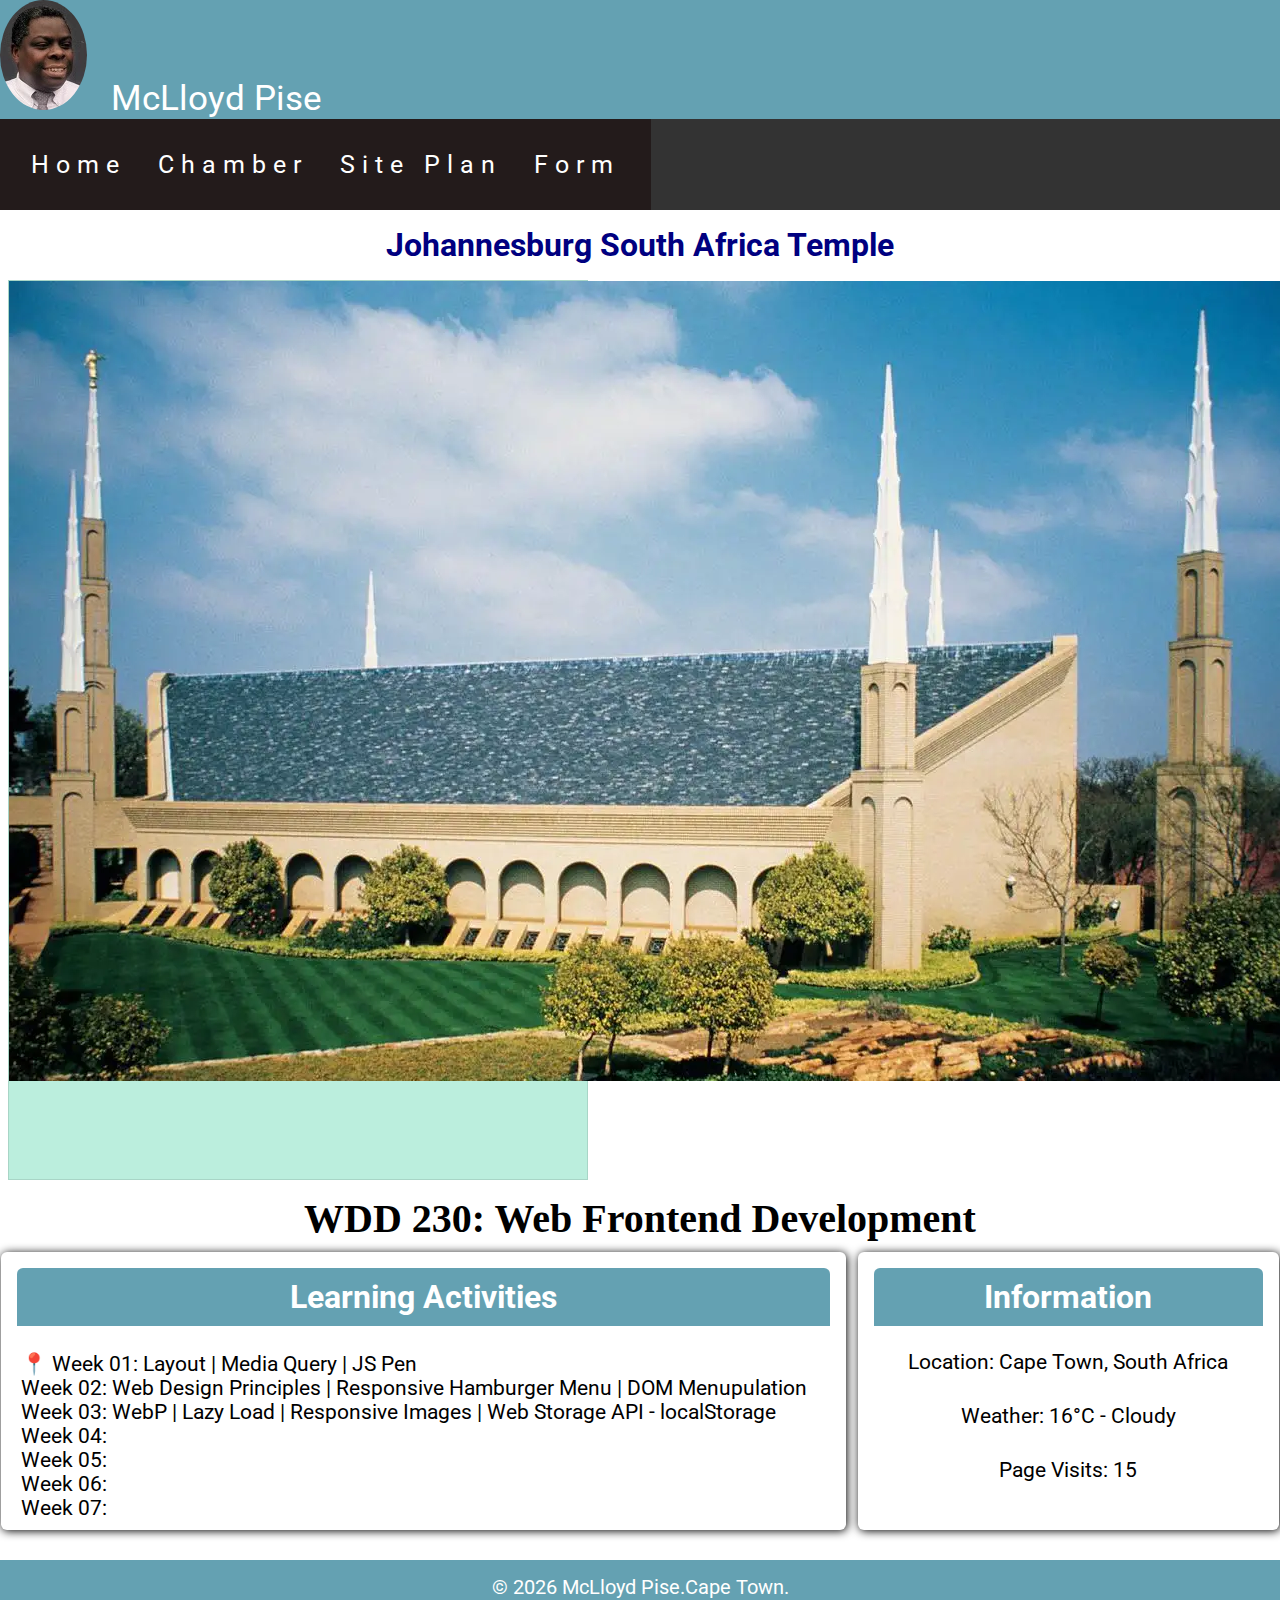
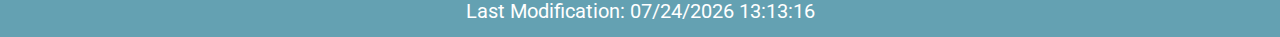
<file: index.html>
<!DOCTYPE html>
<html lang="en">
  <head>
    <meta charset="UTF-8" />
    <meta name="viewport" content="width=device-width, initial-scale=1.0" />
    <title>McLloyd Pise - WDD 230 - Web Frontend Development</title>
    <link rel="preconnect" href="https://fonts.googleapis.com" />
    <link rel="preconnect" href="https://fonts.gstatic.com" crossorigin />
    <link
      href="https://fonts.googleapis.com/css2?family=Roboto:ital,wght@0,100;0,300;0,400;0,500;0,700;0,900;1,100;1,300;1,400;1,500;1,700;1,900&display=swap"
      rel="stylesheet"
    />
    <meta
      name="description"
      content="WDD 230 - Web Frontend Development,course assignment portal by McLloyd Pise"
    />
    <meta name="author" content="McLloyd Pise" />
    <meta property="og:title" content="My Home Page Portal" />
    <meta property="og:type" content="website" />
    <meta property="og:image" content="images/img-mclloyd-pise.webp" />
    <meta property="og:url" content="https://github.com/mclloydp/wdd230" />
    <link rel="stylesheet" href="styles/normalize.css">
    <link rel="stylesheet" href="styles/base.css" />
    <link rel="stylesheet" href="styles/larger.css" />
    <link rel="icon" href="/images/maitland-chamber-of-commerce-favicon1.png" />
  </head>
  <body>
    <header>
      <img src="images/img-mclloyd-pise.webp" alt="Profile Picture" />
      <span> McLloyd Pise </span>
    </header>
    <button id="menu"></button>
    <nav class="navigation">
      <ul>
        <li><a href="index.html">Home</a></li>
        <li><a href="chamber/index.html">Chamber</a></li>
        <li><a href="week01/chamber-site-plan.html">Site Plan</a></li>
        <li><a href="">Form</a></li>
      </ul>
    </nav>
    <h2>Johannesburg South Africa Temple</h2>
    <div class="hero">
      <picture>
        <source
          srcset="images/johannesburg-south-africa-temple-large.jpg"
          media="(max-width:960px)"
        />
        <source
          srcset="images/johannesburg-south-africa-temple-small.jpg"
          media="(max-width:400px)"
        />
        <img
          src="images/johannesburg-south-africa-temple-lds-83166-wallpaper.webp"
          alt="hero image"
        />
      </picture>
    </div>

    <main>
      <h1>WDD 230: Web Frontend Development</h1>

      <section class="card">
        <h2>Learning Activities</h2>
        <ul>
          <li class="active">
            <a href="week01/holygrail.html">Week 01: Layout</a> |
            <a href="#">Media Query</a> |
            <a href="#">JS Pen</a>
          </li>
          <li>
            Week 02: <a href="week02/design.html">Web Design Principles </a> |
            <a href="https://codepen.io/mclloydp/pen/MWdNXNW">Responsive Hamburger Menu</a> |
            <a href="week02/bom.html">DOM Menupulation</a>
          </li>
          <li>
            Week 03: <a href="week03/images/landscape.webp">WebP</a> |
            <a href="week03/lazyload.html">Lazy Load</a> |
            <a href="week03/responsive-images.html">Responsive Images</a> |
            <a href="week03/bom.html">Web Storage API - localStorage</a>
          </li>
          <li><a href="#">Week 04:</a></li>
          <li><a href="#">Week 05:</a></li>
          <li><a href="#">Week 06:</a></li>
          <li><a href="#">Week 07:</a></li>
        </ul>
      </section>
      <section class="card">
        <h2>Information</h2>

        <p>Location: Cape Town, South Africa</p>
        <p>Weather: 16°C - Cloudy</p>
        <p>Page Visits: 15</p>
      </section>
    </main>
    <footer>
      <p>&copy; <span id="currentYear"></span> McLloyd Pise.Cape Town.</p>
      <p id="lastModified"></p>
    </footer>
    <script src="scripts/getDates.js"></script>
    <script src="scripts/hamburgerMenu.js"></script>
  </body>
</html>
</file>
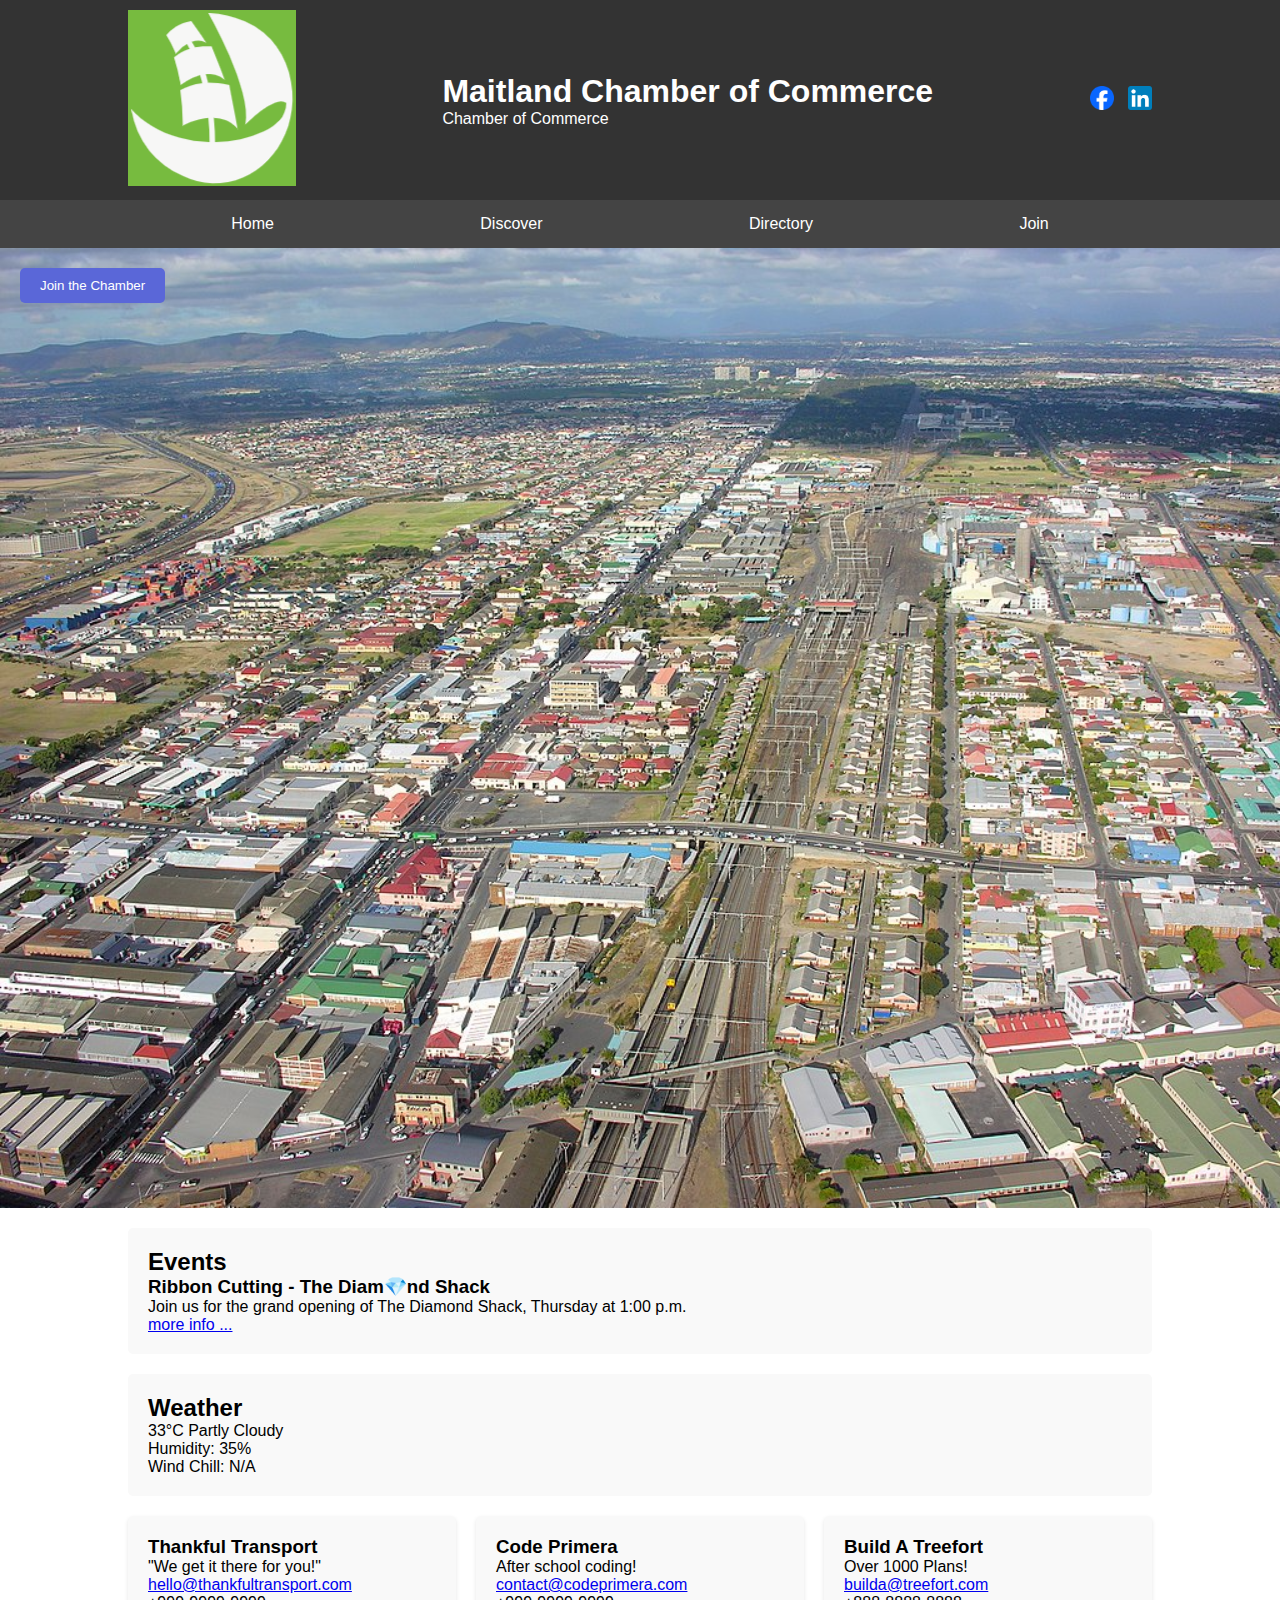
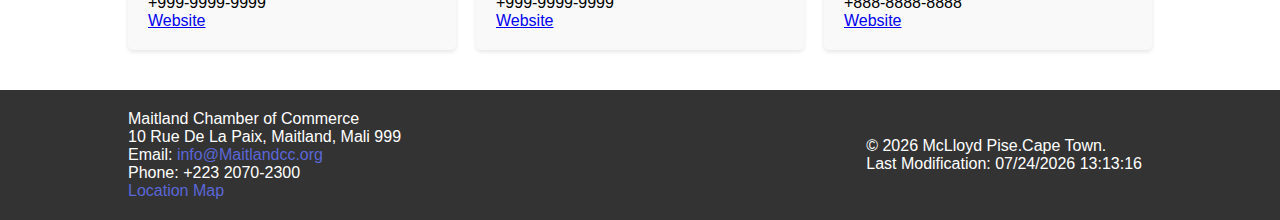
<file: chamber/index.html>
<!DOCTYPE html>
<html lang="en">
<head>
    <meta charset="UTF-8">
    <meta name="viewport" content="width=device-width, initial-scale=1.0">
    <title>Maitland Chamber of Commerce</title>
    <link rel="preconnect" href="https://fonts.googleapis.com">
    <link rel="preconnect" href="https://fonts.gstatic.com" crossorigin>
    <link href="https://fonts.googleapis.com/css2?family=Roboto:ital,wght@0,100;0,300;0,400;0,500;0,700;0,900;1,100;1,300;1,400;1,500;1,700;1,900&display=swap" rel="stylesheet">
    <link rel="stylesheet" href="/chamber/styles/base.css">
    <link rel="stylesheet" href="/chamber/styles/larger.css">
    <link rel="icon" href="/chamber/images/maitland-chamber-of-commerce-favicon.png">
</head>
<body>
    <header>
        <div class="container">
            <div class="logo">
                <img src="/chamber/images/discovery_chamber_of_commerce_icon.png" alt="Maitland Chamber of Commerce">
                
            </div>
            <div>
                <h1>Maitland Chamber of Commerce</h1>
                <p>Chamber of Commerce</p>
            </div>
            <div class="social-icons">
                <a href="https://facebook.com"><img src="/chamber/images/Facebook_Logo_2023.png" alt="Facebook"></a>
                <a href="https://www.linkedin.com/"><img src="/chamber/images/LinkedIn_icon.svg.png" alt="LinkedIn"></a>
            </div>
        </div>
    </header>
    <nav>
        <ul class="container">
            <li><a href="#">Home</a></li>
            <li><a href="#">Discover</a></li>
            <li><a href="#">Directory</a></li>
            <li><a href="#">Join</a></li>
        </ul>
    </nav>
    <main>
        <section class="hero">
            <img src="/chamber/images/maitland-chamber-of-commerce-banner.JPG" alt="Scenic View">
            <button class="join-button">Join the Chamber</button>
        </section>
        <section class="events container">
            <h2>Events</h2>
            <div class="event">
                <h3>Ribbon Cutting - The Diam💎nd Shack</h3>
                <p>Join us for the grand opening of The Diamond Shack, Thursday at 1:00 p.m.</p>
                <a href="#">more info ...</a>
            </div>
        </section>
        <section class="weather container">
            <h2>Weather</h2>
            <p>33°C Partly Cloudy</p>
            <p>Humidity: 35%</p>
            <p>Wind Chill: N/A</p>
        </section>
        <section class="advertisements container">
            <div class="ad">
                <h3>Thankful Transport</h3>
                <p>"We get it there for you!"</p>
                <p><a href="mailto:hello@thankfultransport.com">hello@thankfultransport.com</a></p>
                <p>+999-9999-9999</p>
                <a href="#">Website</a>
            </div>
            <div class="ad">
                <h3>Code Primera</h3>
                <p>After school coding!</p>
                <p><a href="mailto:contact@codeprimera.com">contact@codeprimera.com</a></p>
                <p>+999-9999-9999</p>
                <a href="#">Website</a>
            </div>
            <div class="ad">
                <h3>Build A Treefort</h3>
                <p>Over 1000 Plans!</p>
                <p><a href="mailto:builda@treefort.com">builda@treefort.com</a></p>
                <p>+888-8888-8888</p>
                <a href="#">Website</a>
            </div>
        </section>
    </main>
    <footer>
        <div class="container">
            <div class="contact-info">
                <p>Maitland Chamber of Commerce</p>
                <p>10 Rue De La Paix, Maitland, Mali 999</p>
                <p>Email: <a href="mailto:info@Maitlandcc.org">info@Maitlandcc.org</a></p>
                <p>Phone: +223 2070-2300</p>
                <a href="#">Location Map</a>
            </div>
            <div class="credits">
                <p>&copy; <span id="currentYear"></span> McLloyd Pise.Cape Town.</p>
                
                <p id="lastModified"></p>
            </div>
        </div>
    </footer>
    
    <script src="scripts/getDates.js"></script>
    <script src="scripts/hamburgerMenu.js"></script>
</body>
</html>
</file>
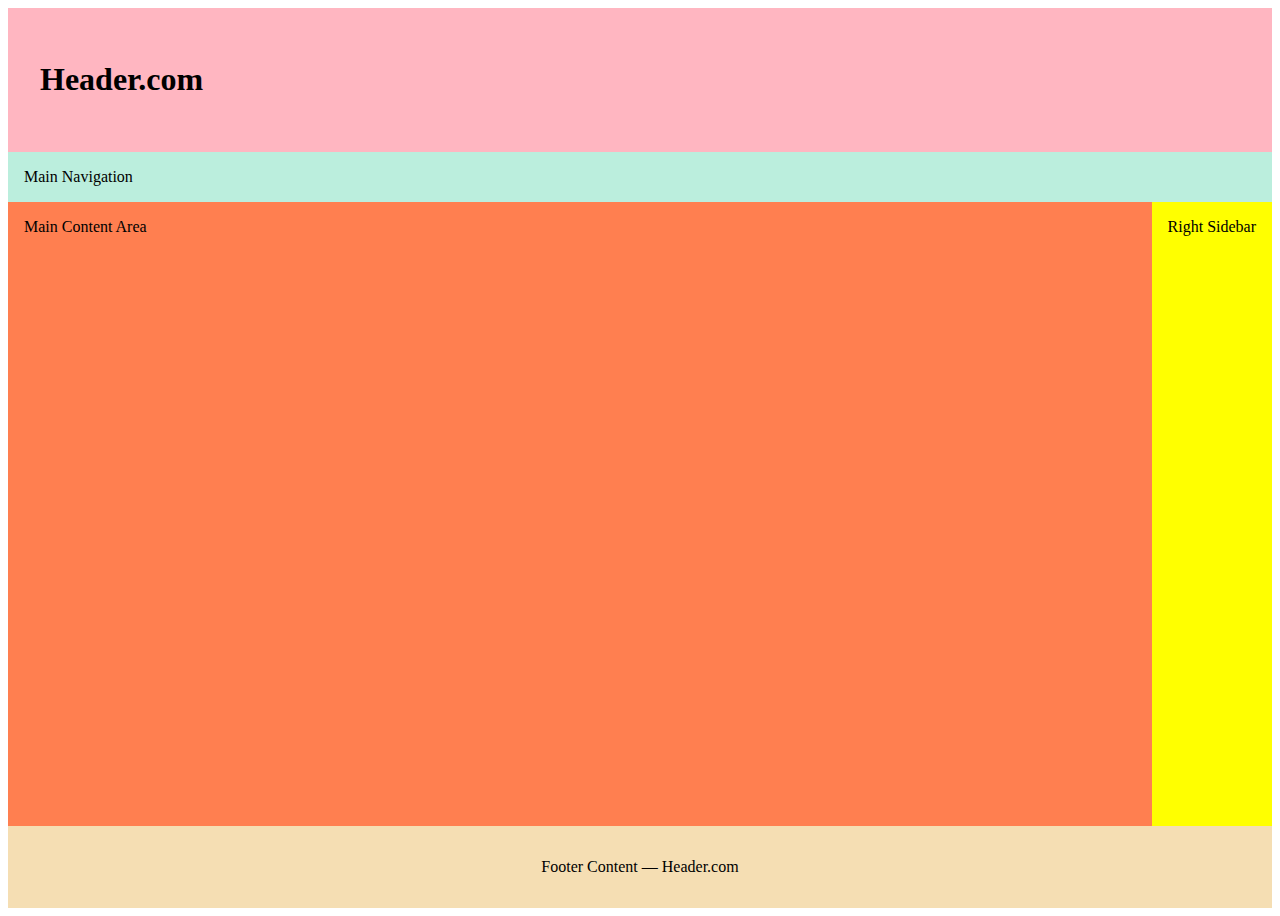
<file: week01/holygrail.html>
<!DOCTYPE html>
<html lang="en">
<head>
    <meta charset="UTF-8">
    <meta name="viewport" content="width=device-width, initial-scale=1.0">
    <title>Document</title>
    <link rel="stylesheet" href="styles/holygrail.css">
</head>
<body>
    <header>
        <h1 contenteditable>Header.com</h1>
      </header>
      <nav>Main Navigation</nav>
      <main contenteditable>Main Content Area</main>
      <aside contenteditable>Right Sidebar</aside>
      <footer contenteditable>Footer Content — Header.com</footer>
</body>
</html>
</file>
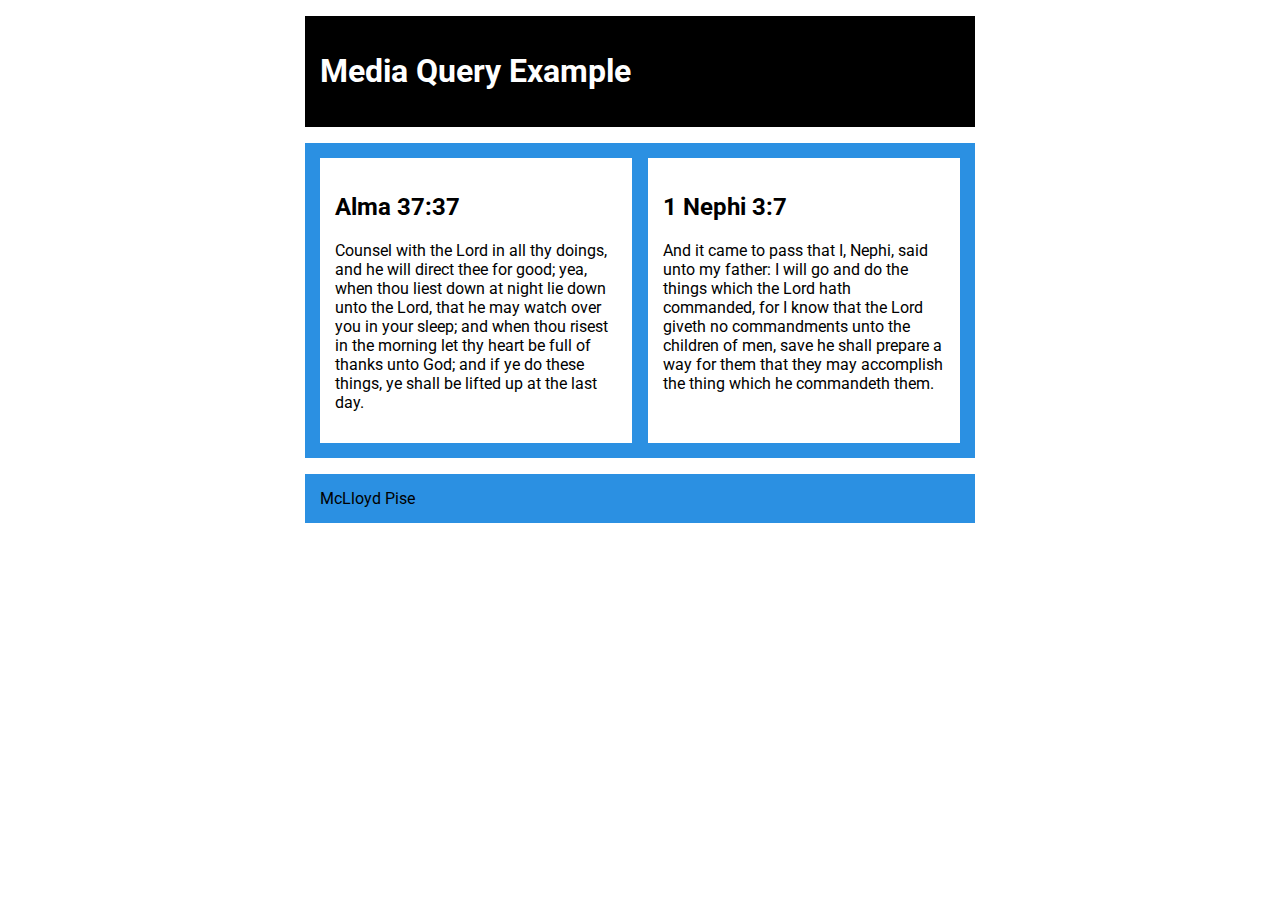
<file: week01/media-query.html>
<!DOCTYPE html>
<html lang="en">

<head>
    <meta charset="UTF-8">
    <meta name="viewport" content="width=device-width, initial-scale=1.0">
    <title>Media Query Test</title>
    <meta name="description" content="A page that teaches the use of media query on a simple web page.">
    <meta name="author" content="McLloyd Pise">
    <link rel="preconnect" href="https://fonts.googleapis.com">
    <link rel="preconnect" href="https://fonts.gstatic.com" crossorigin>
    <link href="https://fonts.googleapis.com/css2?family=Roboto:ital,wght@0,100;0,300;0,400;0,500;0,700;0,900;1,100;1,300;1,400;1,500;1,700;1,900&display=swap" rel="stylesheet">
    <link rel="stylesheet" href="styles/media-query.css">
    <link rel="stylesheet" href="styles/media-query-large.css">
</head>

<body>

    <header>
        <h1>Media Query Example</h1>
    </header>
    <main>
        <section>
            <h2>Alma 37:37</h2>
            <p>Counsel with the Lord in all thy doings, and he will direct thee for good; yea, when thou liest down at night lie down unto the Lord, that he may watch over you in your sleep; and when thou risest in the morning let thy heart be full of thanks
                unto God; and if ye do these things, ye shall be lifted up at the last day.</p>
        </section>
        <section>
            <h2>1 Nephi 3:7</h2>
            <p>And it came to pass that I, Nephi, said unto my father: I will go and do the things which the Lord hath commanded, for I know that the Lord giveth no commandments unto the children of men, save he shall prepare a way for them that they may
                accomplish the thing which he commandeth them.</p>
        </section>
    </main>
    <footer>McLloyd Pise</footer>
</body>

</html>
</file>
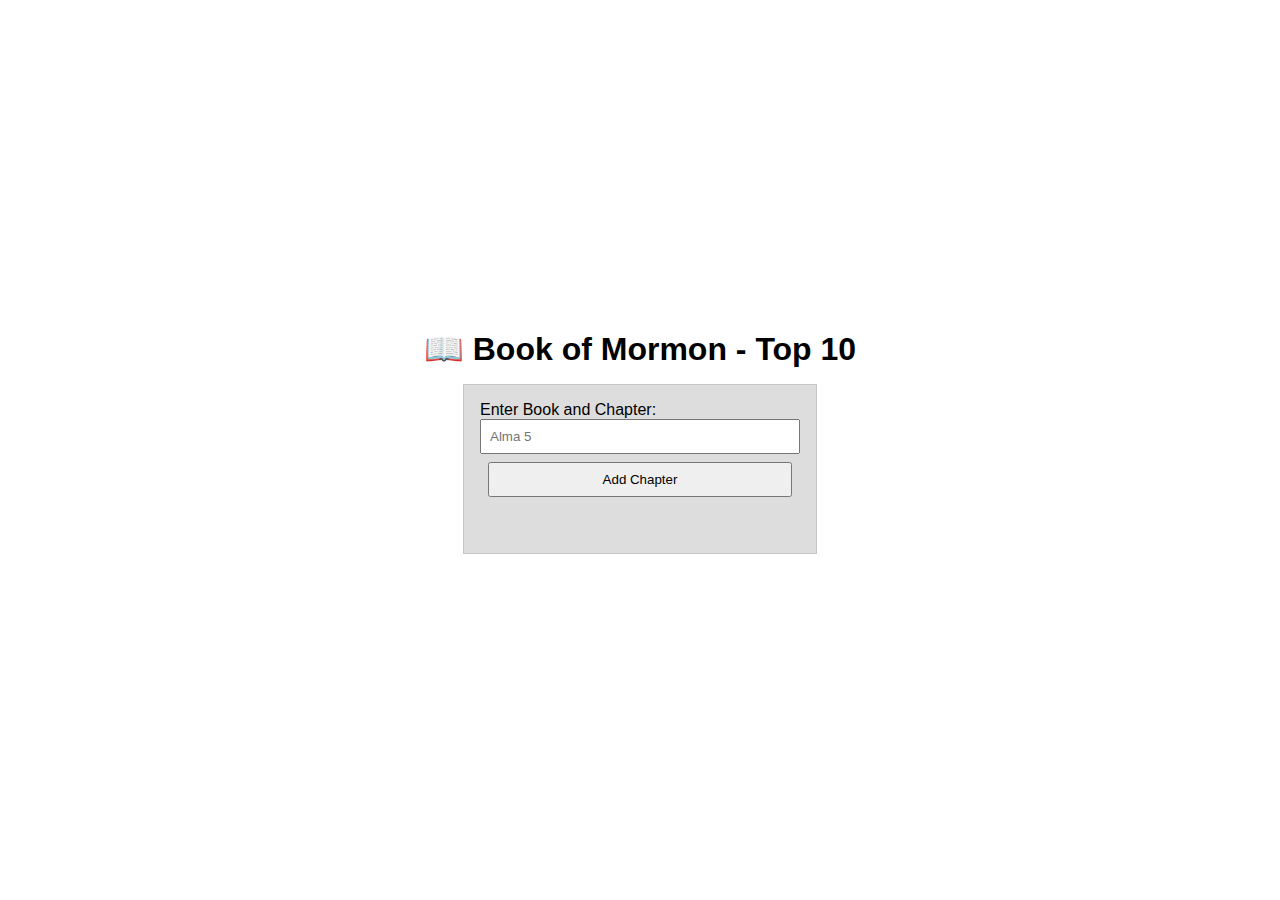
<file: week02/bom.html>
<!DOCTYPE html>
<html lang="en">

<head>
    <meta charset="UTF-8">
    <meta name="viewport" content="width=device-width, initial-scale=1.0">
    <title>JavaScript: DOM Manipulation</title>
    <meta name="description" content="This is a demo exercise page of using the DOM document along with javascript.">
    <meta name="author" content="Gino Estrella">
    <link rel="stylesheet" href="styles/bom.css">
</head>

<body>
    <h1>📖 Book of Mormon - Top 10</h1>
    <main>
        <label for="favchap">Enter Book and Chapter: </label>
        <input type="text" id="favchap" placeholder="Alma 5">
        <button type="submit">Add Chapter</button>
        <ul id="list"></ul>
    </main>
    <script src="scripts/bom.js"></script>
</body>

</html>
</file>
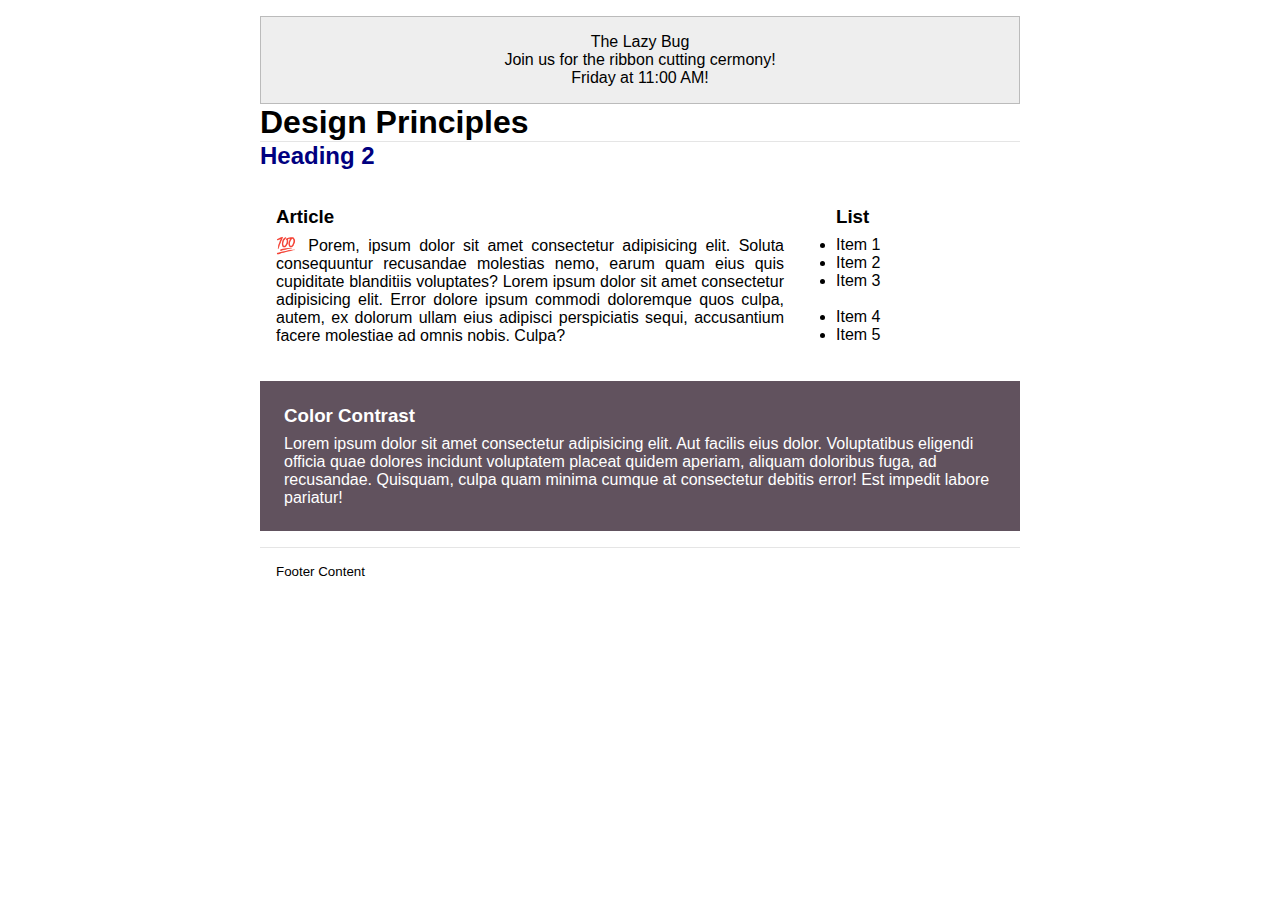
<file: week02/design.html>
<!DOCTYPE html>
<html lang="en">

<head>
    <meta charset="UTF-8">
    <meta name="viewport" content="width=device-width, initial-scale=1.0">
    <title>Document</title>
    <link rel="stylesheet" href="styles/design.css">
</head>

<body>
    <header>
        <div class="banner">The Lazy Bug<br>Join us for the ribbon cutting cermony!<br>Friday at 11:00 AM!
        </div>
        <h1>Design Principles</h1>
    </header>
    <main>
        <h2>Heading 2</h2>
        <section>
            <h3>Article</h3>
            <article>
                <p>💯 Porem, ipsum dolor sit amet consectetur adipisicing elit. Soluta consequuntur recusandae molestias nemo, earum quam eius quis cupiditate blanditiis voluptates? Lorem ipsum dolor sit amet consectetur adipisicing elit. Error dolore ipsum
                    commodi doloremque quos culpa, autem, ex dolorum ullam eius adipisci perspiciatis sequi, accusantium facere molestiae ad omnis nobis. Culpa?</p>
            </article>
        </section>
        <section>
            <h3>List</h3>
            <ul>
                <li>Item 1</li>
                <li>Item 2</li>
                <li>Item 3<br><br></li>
                <li>Item 4</li>
                <li>Item 5</li>
            </ul>
        </section>
        <div class="callout">
            <h3>Color Contrast</h3>
            <p>Lorem ipsum dolor sit amet consectetur adipisicing elit. Aut facilis eius dolor. Voluptatibus eligendi officia quae dolores incidunt voluptatem placeat quidem aperiam, aliquam doloribus fuga, ad recusandae. Quisquam, culpa quam minima cumque
                at consectetur debitis error! Est impedit labore pariatur!</p>
        </div>
    </main>
    <footer>
        Footer Content
    </footer>
</body>

</html>
</file>
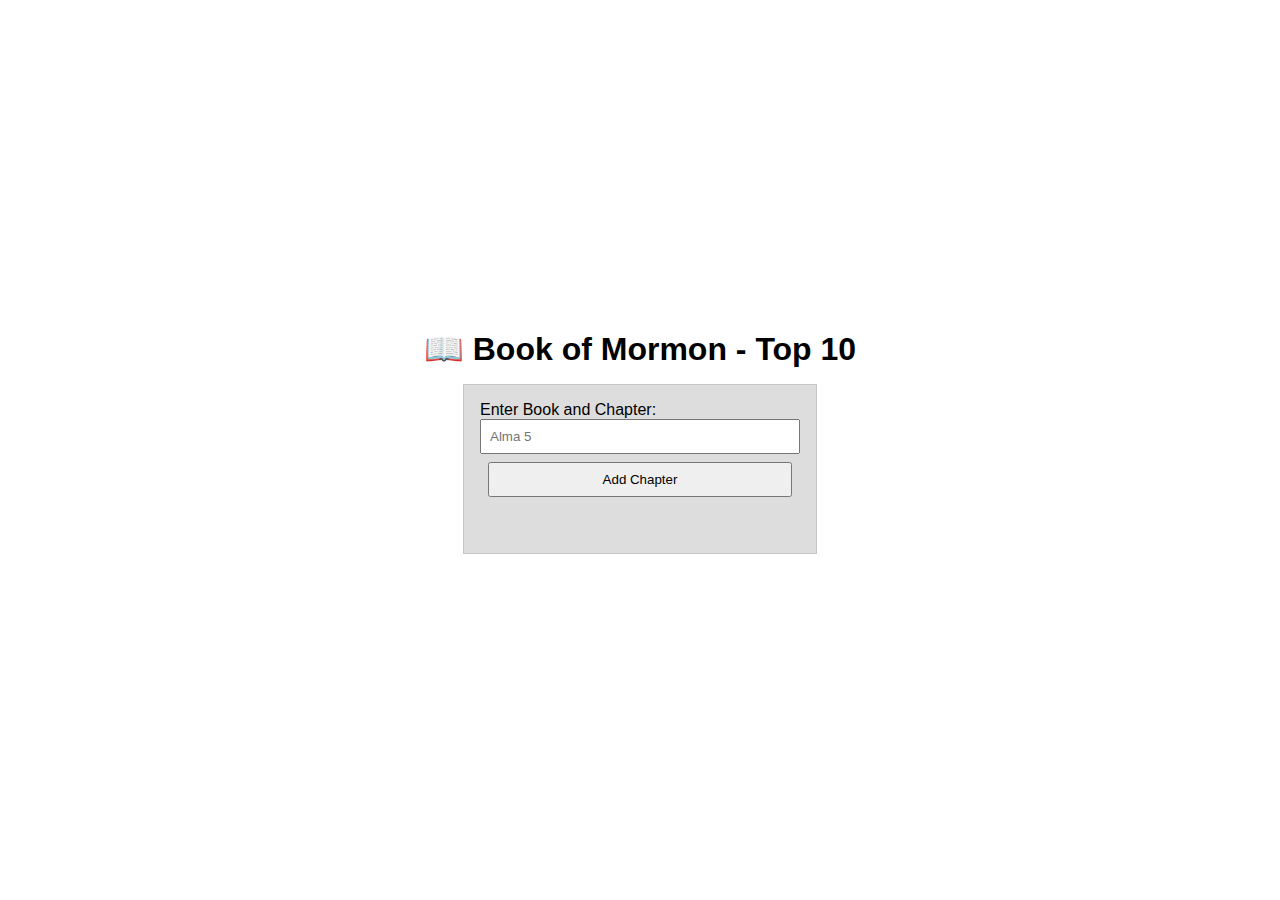
<file: week03/bom.html>
<!DOCTYPE html>
<html lang="en">

<head>
    <meta charset="UTF-8">
    <meta name="viewport" content="width=device-width, initial-scale=1.0">
    <title>JavaScript: DOM Manipulation</title>
    <meta name="description" content="This is a demo exercise page of using the DOM document along with javascript.">
    <meta name="author" content="McLloyd Pise">
    <link rel="stylesheet" href="styles/bom.css">
</head>

<body>
    <h1>📖 Book of Mormon - Top 10</h1>
    <main>
        <label for="favchap">Enter Book and Chapter: </label>
        <input type="text" id="favchap" placeholder="Alma 5">
        <button type="submit">Add Chapter</button>
        <ul id="list"></ul>
    </main>
    <script src="scripts/bom.js"></script>
</body>

</html>
</file>
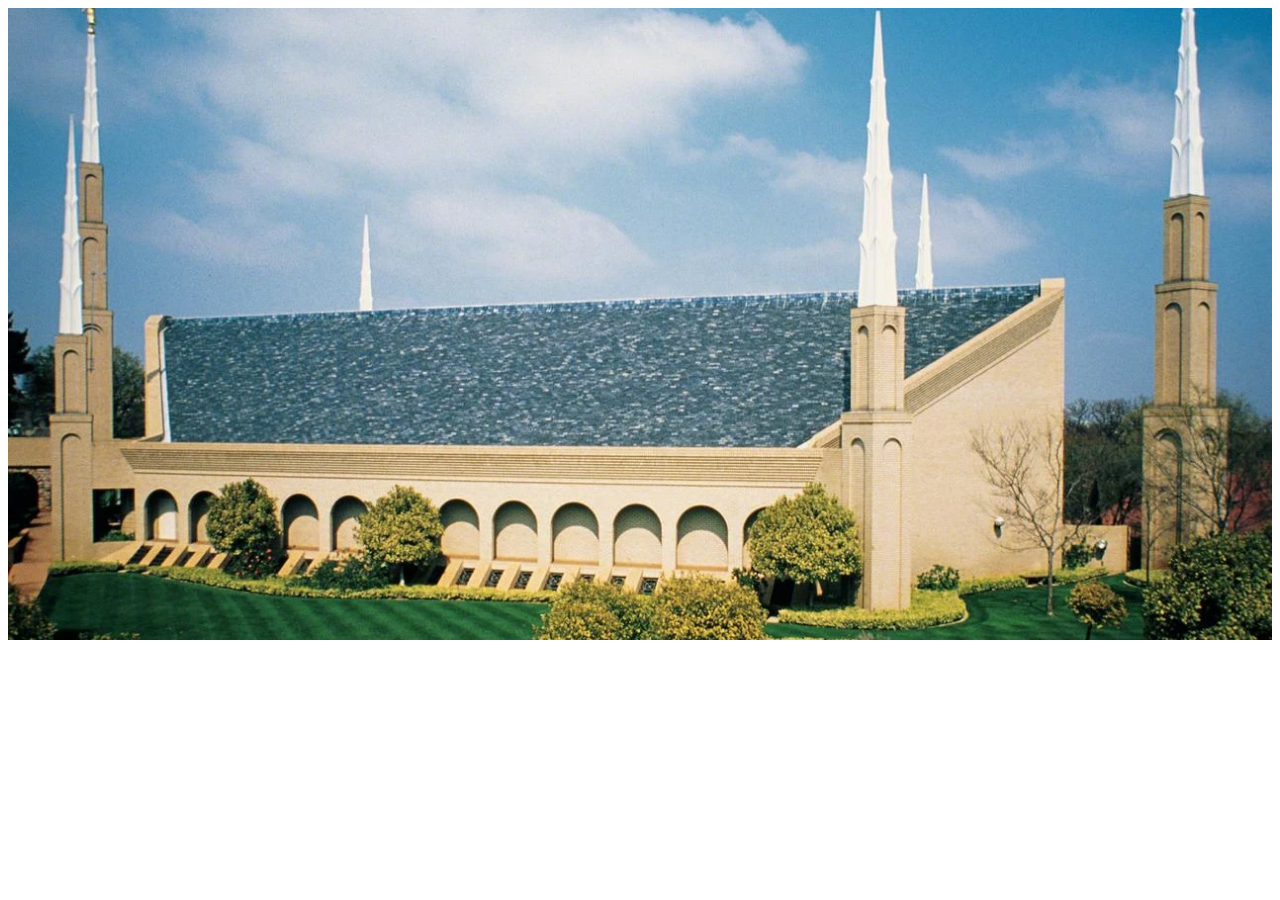
<file: week03/responsive-images.html>
<!DOCTYPE html>
<html lang="en">

<head>
    <meta charset="UTF-8">
    <meta name="viewport" content="width=device-width, initial-scale=1.0">
    <title>Responsive Images srcset</title>
    <link rel="stylesheet" href="styles/responsive-images.css">
</head>

<body>
    <main>
        <div class="hero">
            <picture>
                <source media="(max-width: 500px)" srcset="images/hero-small.webp">
                <source media="(max-width: 1000px)" srcset="images/hero-medium.webp">
                <img src="images/hero-large.webp" alt="hero photo" width="1500" height="750" loading="lazy">
            </picture>
        </div>
    </main>
</body>

</html>
</file>
<file: styles/base.css>
* {
    box-sizing: border-box;
    padding: 0;
    margin: 0;
}

body {
    font-family: "Roboto", sans-serif;
}

header,
footer {
    background-color: rgba(100, 161, 178, 1);
}

header div {
    display: flex;
    justify-content: center;
    align-items: center;
    text-align: center;
    gap: 30px;
    padding: 16px 10px 16px 0px;
}

header div img {
    border-radius: 10px;
    box-shadow: 10px 10px 10px;
    width: 133px;
    height: 133px;
}

header img {
    border-radius: 50%;
    margin-right: 20px;
}


header span {
    color: white;
    font-size: 35px;
}

nav ul {
    display: flex;
    justify-content: space-evenly;
    align-items: center;
    padding: 15px;
    background-color: rgba(35, 27, 27, 1);
}

nav li {
    list-style-type: none;
}

nav a {
    color: white;
    word-spacing: 1px;
    letter-spacing: 7px;
    text-decoration: none;
    font-size: 25px;
}

nav li:hover {
    transform: scale(1.1);
    transition: transform 0.1s ease, color 0.1s ease;
}

nav a:hover {
    color: rgba(247, 117, 60, 1);
}

main {
    max-width: 1340px;
    display: grid;
    grid-template-columns: 2fr 1fr;
    grid-template-rows: auto auto auto;
    margin: 0 auto;
    gap: 10px;
    margin-top: 15px;
}


main hr {
    grid-column: 1/3;
    margin: 0px 1px;
}

main .card {
    box-shadow: 1px 1px 10px black;
    border-radius: 6px;
    margin: 0px 1px;
}

main .card ul {
    padding: 10px 20px 10px;
}

main .card p {
    padding: 10px 20px 10px;
    text-align: center;
    font-size: 21px;
}

.card:nth-of-type(2)>h2 {
    margin-bottom: 14px;
    
}

.card:nth-of-type(2)>p {
    margin: 10px 0;
    
}

.card a {
    color: black;
}

.card a:hover {
    color: rgba(247, 117, 60, 1);
}

/*.hero {
    image-resolution: 400px;
}
*/
main h1 {
    grid-column: 1/3;
    margin: 0px 1px;
    text-align: center;
}


main h2 {
    background-color: rgba(100, 161, 178, 1);
    text-align: center;
    padding: 10px;
    color: white;
    border-top-left-radius: 6px;
    border-top-right-radius: 6px;
}

main li {
    list-style: none;
    font-size: 21px;
}

main li a {
    text-decoration: none;
}

footer {
    display: flex;
    flex-direction: column;
    justify-content: center;
    align-items: center;
    font-size: 20px;
    color: white;
    padding: 14.5px;
    margin-top: 20px;
}

h1 {
	text-align: left;
	font-family: times, serif;
	font-size: 1.5rem;
	margin-left: 1rem;
}

h2 {
	font-size: 1.2rem;
	color: navy;
	text-align: left;
	margin: 1rem;
}

/*nav {
	max-width: 700px;
	margin: 1rem auto;
}*/

/* small view navigation */
#menu {
	font-size: 1.5rem;
	border: 0;
	background: none;
	color: #000;
	position: absolute;
	top: 1rem;
	right: 1rem;
}

#menu::before {
	content: "☰";
}

#menu.open::before {
	content: "❎";
}

.navigation {
	display: flex;
	flex-direction: column;
	list-style: none;
	background-color: #333;
	color: #fff;
}

.navigation a {
	display: none;
	padding: 1rem;
	text-align: center;
	text-decoration: none;
	color: #fff;
}
.navigation a:hover {
	background-color: #bbb;
	color: #333;
	font-weight: 700;
}

/* when the button is clicked - the open class is toggled (added/removed) */
.open a {
	display: block;
}

.active::before { 
	content: "📍";  /* just a wayfinding symbol for the user */
}

.hero {
	margin: 0.5rem;
	border: 1px solid rgba(0, 0, 0, 0.1);
	background-color: #bed;
	max-width: 580px;
	height: 100vh;
}
</file>
<file: styles/larger.css>
@media screen and (max-width:894px) {
    header,
    nav ul,
    main {
        display: flex;
        flex-direction: column;
    }
    header div {
        margin-top: 5px;
        flex-direction: column;
    }
    .hero {
        width: 960px;
    }

    main h1 {
        text-align: center;
        margin: 0px 5px;
    }
    main hr {
        margin: 0px 5px;
    }
    main .card {
        margin: 5px 5px;
    }
    footer {
        text-align: center;
    }
}
@media (min-width: 37.5em) {
	h1 {
		font-size: 2.5rem;
		margin-left: 0;
		text-align: center;
	}

	h2 {
		font-size: 2rem;
		text-align: center;
	}

	#menu {
		display: none; /* hide hamburger button */
	}

	.navigation {
		flex-direction: row;
	}

	.navigation a {
		display: block;
		flex: 1 1 100%;
	}

	.stuff {
		margin: 1rem auto;
	}
}
</file>
<file: chamber/styles/base.css>
/* General styles */
* {
    box-sizing: border-box;
    padding: 0;
    margin: 0;
}

body {
    font-family: Arial, sans-serif;
    margin: 0;
    padding: 0;
}

.container {
    width: 90%;
    margin: auto;
}

/* Header styles */
header {
    background: #333;
    color: #fff;
    padding: 10px 0;
}

header .container {
    display: flex;
    justify-content: space-between;
    align-items: center;
}

header .logo h1 {
    margin: 0;
    font-size: 24px;
}

header .logo p {
    margin: 0;
    font-size: 14px;
}

header .social-icons img, header .menu-toggle img {
    width: 24px;
    margin-left: 10px;
}

.menu-toggle {
    display: block;
}

/* Navigation styles */
nav.mobile-menu {
    display: none;
    background: #444;
    color: #fff;
}

nav.mobile-menu ul {
    list-style: none;
    padding: 0;
    display: flex;
    flex-direction: column;
    margin: 0;
}

nav.mobile-menu ul li {
    padding: 15px 0;
    text-align: center;
}

nav.mobile-menu ul li a {
    color: #fff;
    text-decoration: none;
    padding: 5px 10px;
}

nav.mobile-menu ul li a:hover {
    background: #555;
    border-radius: 5px;
}

/* Hero section styles */
.hero {
    position: relative;
}

.hero img {
    width: 100%;
    display: block;
}

.join-button {
    position: absolute;
    top: 20px;
    left: 20px;
    padding: 10px 20px;
    background: #5a67d8;
    color: #fff;
    border: none;
    border-radius: 5px;
    cursor: pointer;
}

/* Events and Weather section styles */
.events, .weather {
    background: #f9f9f9;
    padding: 20px;
    margin-top: 20px;
    border-radius: 5px;
}

.events h2, .weather h2 {
    margin-top: 0;
}

/* Advertisements section styles */
.advertisements {
    margin-top: 20px;
}

.advertisements h2 {
    text-align: center;
}

.ad {
    background: #f9f9f9;
    padding: 20px;
    border-radius: 5px;
    margin-bottom: 20px;
    box-shadow: 0 2px 4px rgba(0, 0, 0, 0.1);
}

.ad h3 {
    margin-top: 0;
}

/* Footer styles */
footer {
    background: #333;
    color: #fff;
    padding: 20px 0;
    margin-top: 20px;
}

footer .container {
    display: flex;
    flex-direction: column;
    align-items: center;
}

footer a {
    color: #5a67d8;
    text-decoration: none;
}

footer a:hover {
    text-decoration: underline;
}

footer .credits p {
    margin: 1px 0;
}
</file>
<file: chamber/styles/larger.css>
/* General styles */


.container {
    width: 80%;
    margin: auto;
}

/* Header styles */
header .container {
    justify-content: space-between;
}

header .menu-toggle {
    display: none;
}

/* Navigation styles */
nav {
    background: #444;
    color: #fff;
}

nav ul {
    list-style: none;
    padding: 0;
    display: flex;
    justify-content: space-around;
    margin: 0;
}

nav ul li {
    padding: 15px 0;
}

nav ul li a {
    color: #fff;
    text-decoration: none;
    padding: 5px 10px;
}

nav ul li a:hover {
    background: #555;
    border-radius: 5px;
}

/* Hero section styles */
.hero {
    position: relative;
}

.hero img {
    width: 100%;
    display: block;
}

.join-button {
    position: absolute;
    top: 20px;
    left: 20px;
    padding: 10px 20px;
    background: #5a67d8;
    color: #fff;
    border: none;
    border-radius: 5px;
    cursor: pointer;
}

/* Events and Weather section styles */
.events, .weather {
    background: #f9f9f9;
    padding: 20px;
    margin-top: 20px;
    border-radius: 5px;
}

.events h2, .weather h2 {
    margin-top: 0;
}

/* Advertisements section styles */
.advertisements {
    display: flex;
    justify-content: space-between;
    margin-top: 20px;
}

.ad {
    background: #f9f9f9;
    padding: 20px;
    border-radius: 5px;
    margin-bottom: 20px;
    box-shadow: 0 2px 4px rgba(0, 0, 0, 0.1);
    flex: 1;
    margin-right: 20px;
}

.ad:last-child {
    margin-right: 0;
}

.ad h3 {
    margin-top: 0;
}

/* Footer styles */
footer .container {
    flex-direction: row;
    justify-content: space-between;
}

footer .credits p {
    margin: 0;
    padding: 0 10px;
}
</file>
<file: week01/styles/holygrail.css>
* {
    box-sizing: border-box;
  }
  body {
    display: grid;
    height: 100vh;
    grid-template-columns: 1fr auto;
    grid-template-rows: auto auto 1fr auto;
  }
  
  header {
    background: lightpink;
    padding: 2rem;
    grid-column: 1 / 3;
  }
  
  nav {
    grid-column: 1 / 3;
    background-color: #bed;
    padding: 1rem;
  }
  
  main {
    background: coral;
    height: 100%;
    padding: 1rem;
  }
  
  aside {
    background: yellow;
    grid-column: 2 / 3;
    padding: 1rem;
  }
  
  footer {
    background: wheat;
    padding: 2rem;
    text-align: center;
    grid-column: 1 / 3;
  }
</file>
<file: week01/styles/media-query.css>
body {
    font-family: "Roboto", sans-serif;
}

header,
main,
footer {
    max-width: 640px;
    margin: 1rem auto;
    border: 15px;
    padding: 15px;
    background-color: rgb(43, 144, 226);
}

main {
    display: grid;
    grid-template-columns: 1fr;
    gap: 1rem;
}

main section {
    padding: 15px;
    background-color: white;
}
</file>
<file: week01/styles/media-query-large.css>
@media screen and (min-width:700px) {
    header {
        background-color: black;
        color: white;
    }
    main {
        display: grid;
        grid-template-columns: 1fr 1fr;
    }
}
</file>
<file: week02/styles/bom.css>
* {
    margin: 0;
    padding: 0;
}

body {
    height: 100vh;
    display: flex;
    flex-direction: column;
    align-items: center;
    justify-content: center;
    font-family: Acme, Arial, sans-serif;
}

h1 {
    font-size: 1.5rem;
}

main {
    margin: 1rem auto;
    border: 1px solid rgba(0, 0, 0, 0.1);
    padding: 1rem;
    background-color: #ddd;
    display: flex;
    flex-direction: column;
}

input,
button {
    padding: 0.5rem;
}

button {
    margin: 0.5rem;
}

.delete {
    width: fit-content;
}

.input {
    display: flex;
    gap: 1rem;
}

.list {
    padding: 0.5rem;
}

ul {
    margin: 1rem;
    list-style: none;
}

li {
    display: flex;
    align-items: center;
    justify-content: space-between;
}

@media only screen and (min-width: 32.5em) {
    h1 {
        font-size: 2rem;
    }
    main {
        width: 320px;
    }
}
</file>
<file: week02/styles/design.css>
* {
    margin: 0;
    padding: 0;
    box-sizing: border-box;
}

body {
    font-family: Roboto, helvetica, sans-serif;
    margin: 1rem;
}

header,
main,
footer {
    max-width: 760px;
    margin: 0 auto;
}

.banner {
    border: 1px solid #bbb;
    padding: 1rem;
    background-color: #eee;
    text-align: center;
}

h1 {
    border-bottom: 1px solid rgba(0, 0, 0, 0.1);
}

h3 {
    margin-bottom: .5rem;
}

main {
    display: grid;
    grid-template-columns: 1fr 200px;
    grid-template-rows: auto auto auto;
    gap: 20px;
}

main h2 {
    color: navy;
    text-align: left;
    grid-column: 1/3;
}

section {
    padding: 1rem;
}

article p {
    text-align: justify;
}

.callout {
    color: #ffffff;
    background-color: #61525e;
    padding: 1.5rem;
    grid-column: 1/3;
}

footer {
    margin-top: 1rem;
    margin-bottom: 1rem;
    padding: 1rem;
    border-top: 1px solid rgba(0, 0, 0, 0.1);
    font-size: smaller;
    text-align: left;
}
</file>
<file: week03/styles/bom.css>
* {
    margin: 0;
    padding: 0;
}

body {
    height: 100vh;
    display: flex;
    flex-direction: column;
    align-items: center;
    justify-content: center;
    font-family: Acme, Arial, sans-serif;
}

h1 {
    font-size: 1.5rem;
}

main {
    margin: 1rem auto;
    border: 1px solid rgba(0, 0, 0, 0.1);
    padding: 1rem;
    background-color: #ddd;
    display: flex;
    flex-direction: column;
}

input,
button {
    padding: 0.5rem;
}

button {
    margin: 0.5rem;
}

.delete {
    width: fit-content;
}

.input {
    display: flex;
    gap: 1rem;
}

.list {
    padding: 0.5rem;
}

ul {
    margin: 1rem;
    list-style: none;
}

li {
    display: flex;
    align-items: center;
    justify-content: space-between;
}

@media only screen and (min-width: 32.5em) {
    h1 {
        font-size: 2rem;
    }
    main {
        width: 320px;
    }
}
</file>
<file: week03/styles/responsive-images.css>
.hero img {
    width: 100%;
    height: auto;
  }
</file>
